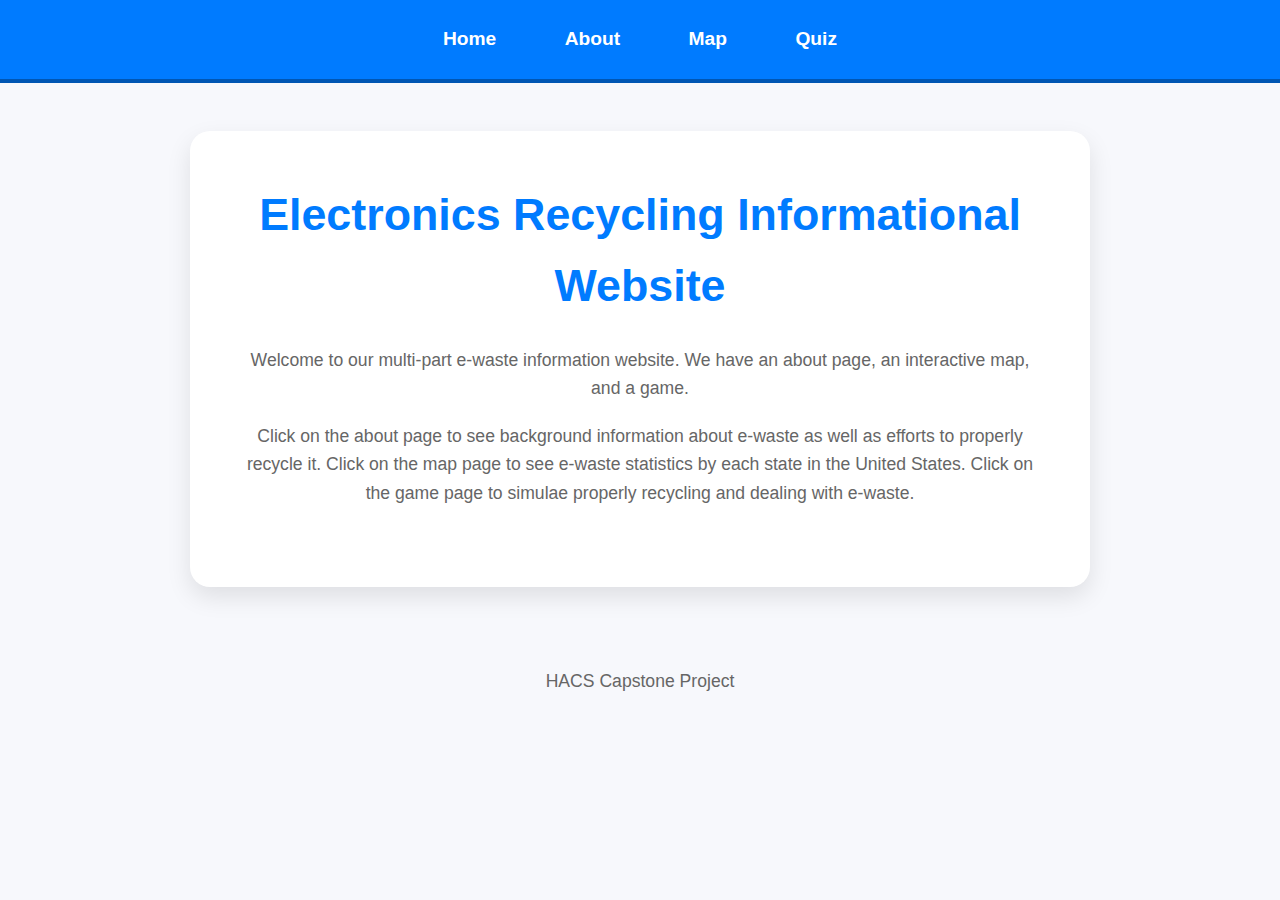
<file: E-waste Website/index.html>
<!DOCTYPE html>
<html lang="en">
<head>
    <meta content="width=device-width, initial-scale=1.0">
    <title>Home Page</title>
    <link rel="stylesheet" href="styles.css">
</head>
<body>
    <header>
        <nav>
            <a href="index.html">Home</a>
            <a href="about.html">About</a>
            <a href="map.html">Map</a>
            <a href="quiz.html">Quiz</a>
        </nav>
    </header>
    <main>
        <h1>Electronics Recycling Informational Website</h1>

        <p style="margin-bottom: 20px;">
            Welcome to our multi-part e-waste information website. We have an about page, an interactive map, and a game.
        </p>

        <section>
            <p>
                Click on the about page to see background information about e-waste as well as efforts to properly recycle it. Click on the map page to see e-waste statistics by each state in the United States. Click on the game page to simulae properly recycling and dealing with e-waste.
            </p>
        </section>
    </main>
    <footer>
        <p>HACS Capstone Project</p>
    </footer>
</body>
</html>
</file>
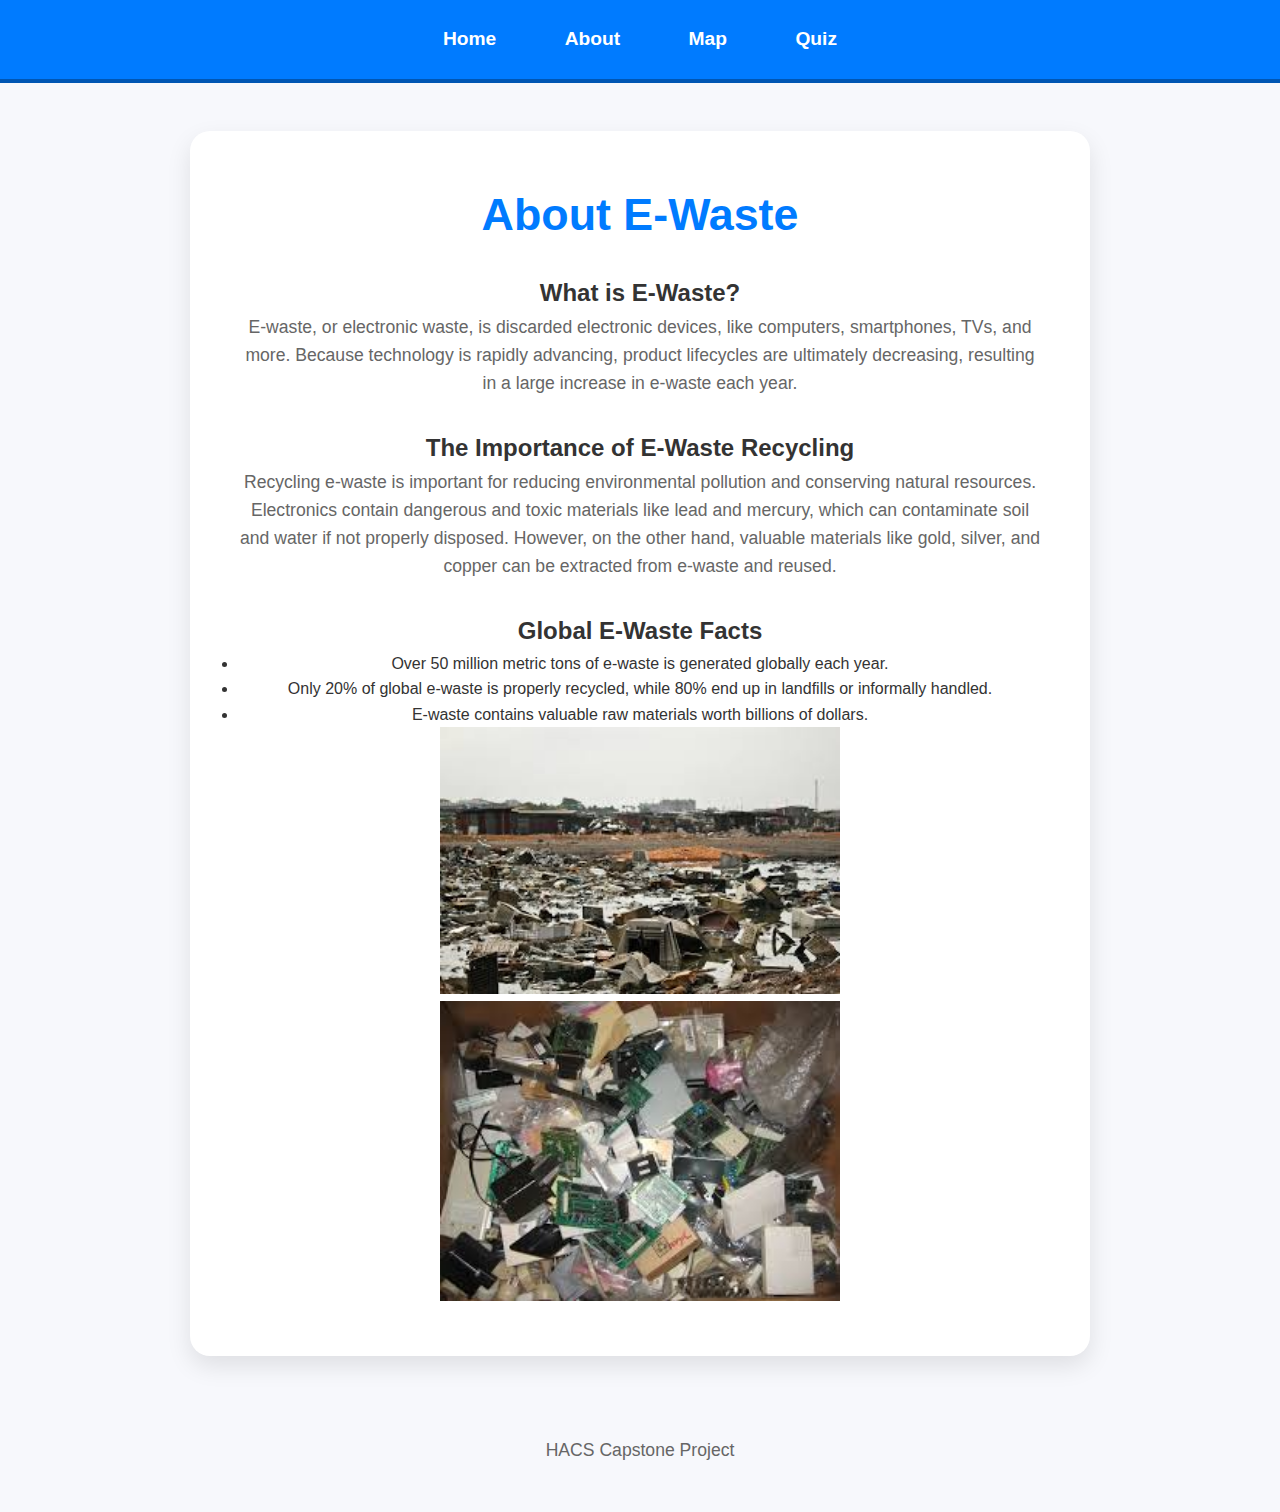
<file: E-waste Website/about.html>
<!DOCTYPE html>
<html lang="en">
<head>
    <meta content="width=device-width, initial-scale=1.0">
    <title>About Page</title>
    <link rel="stylesheet" href="styles.css">
</head>
<body>
    <header>
        <nav>
            <a href="index.html">Home</a>
            <a href="about.html">About</a>
            <a href="map.html">Map</a>
            <a href="quiz.html">Quiz</a>
        </nav>
    </header>
    <main>
        <h1>About E-Waste</h1>
       
        <section>
            <h2>What is E-Waste?</h2>
            <p>
                E-waste, or electronic waste, is discarded electronic devices, like computers, smartphones, TVs, and more. 
                Because technology is rapidly advancing, product lifecycles are ultimately decreasing, resulting in a large increase in e-waste each year.
            </p>

            <h2>The Importance of E-Waste Recycling</h2>
            <p>
                Recycling e-waste is important for reducing environmental pollution and conserving natural resources. Electronics contain dangerous and toxic materials like lead and mercury, 
                which can contaminate soil and water if not properly disposed. However, on the other hand,  valuable materials like gold, silver, and copper can be extracted from 
                e-waste and reused.
            </p>

            <h2>Global E-Waste Facts</h2>
            <ul>
                <li>Over 50 million metric tons of e-waste is generated globally each year.</li>
                <li>Only 20% of global e-waste is properly recycled, while 80% end up in landfills or informally handled.</li>
                <li>E-waste contains valuable raw materials worth billions of dollars.</li>
            </ul>

            <div class="image-container">
                <img src="[data-uri]" alt="E-Waste Recycling Process" style="width: 400px;">
                <img src="[data-uri]" alt="A Pile of E-Waste" style="width: 400px;">
            </div>
        </section>
    </main>
    <footer>
        <p>HACS Capstone Project</p>
    </footer>
</body>
</html>
</file>
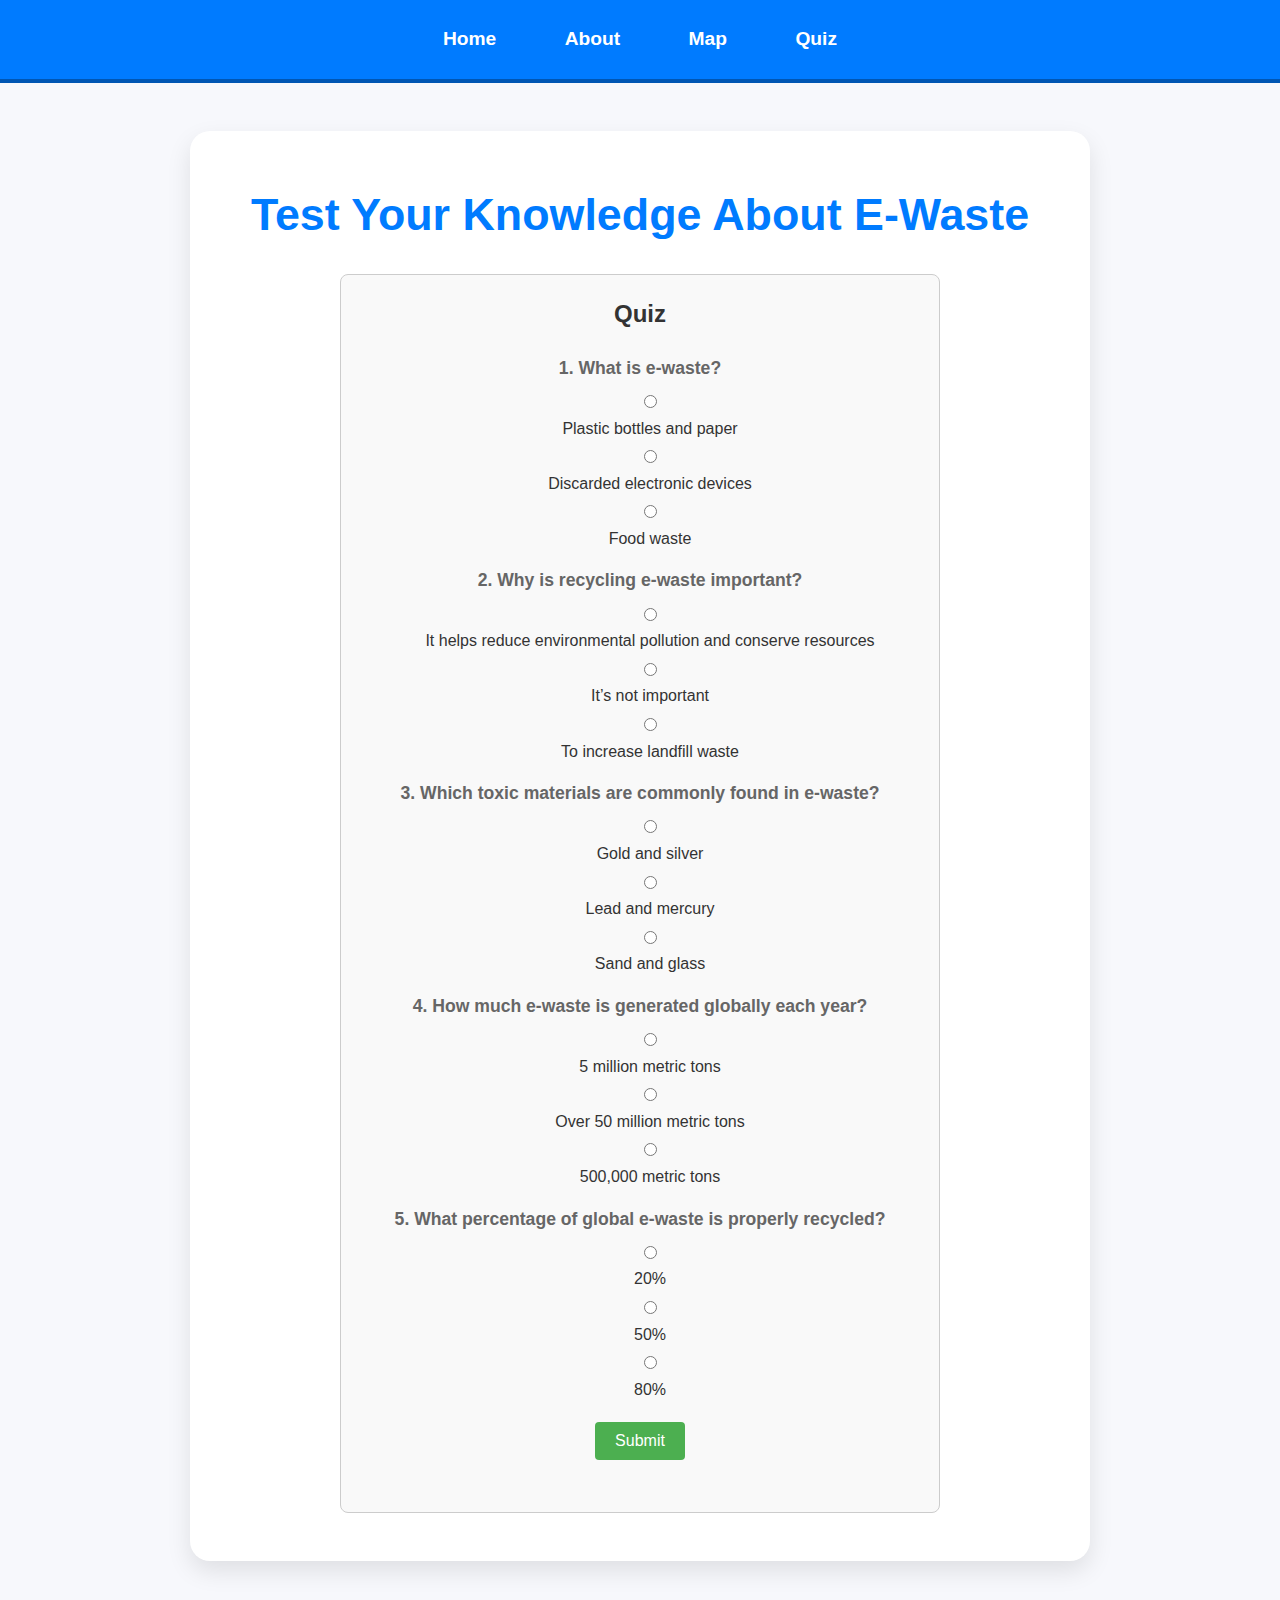
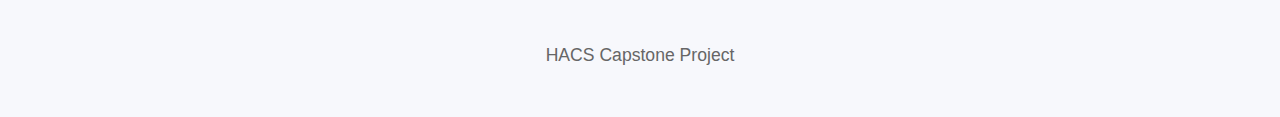
<file: E-waste Website/quiz.html>
<!DOCTYPE html>
<html lang="en">
<head>
    <meta charset="UTF-8">
    <meta name="viewport" content="width=device-width, initial-scale=1.0">
    <title>Home Page</title>
    <link rel="stylesheet" href="styles.css">
    
</head>
<body>
    <header>
        <nav>
            <a href="index.html">Home</a>
            <a href="about.html">About</a>
            <a href="map.html">Map</a>
            <a href="quiz.html">Quiz</a>
        </nav>
    </header>
    <main>
        <h1>Test Your Knowledge About E-Waste</h1>

        
        <section id="quiz-section">
            <h2>Quiz</h2>

            
            <div class="question-container">
                <p class="question-text">1. What is e-waste?</p>
                <div class="answer-options">
                    <input type="radio" id="q1a" name="q1" value="a">
                    <label for="q1a">Plastic bottles and paper</label>

                    <input type="radio" id="q1b" name="q1" value="b">
                    <label for="q1b">Discarded electronic devices</label>

                    <input type="radio" id="q1c" name="q1" value="c">
                    <label for="q1c">Food waste</label>
                </div>
            </div>

           
            <div class="question-container">
                <p class="question-text">2. Why is recycling e-waste important?</p>
                <div class="answer-options">
                    <input type="radio" id="q2a" name="q2" value="a">
                    <label for="q2a">It helps reduce environmental pollution and conserve resources</label>

                    <input type="radio" id="q2b" name="q2" value="b">
                    <label for="q2b">It’s not important</label>

                    <input type="radio" id="q2c" name="q2" value="c">
                    <label for="q2c">To increase landfill waste</label>
                </div>
            </div>

            
            <div class="question-container">
                <p class="question-text">3. Which toxic materials are commonly found in e-waste?</p>
                <div class="answer-options">
                    <input type="radio" id="q3a" name="q3" value="a">
                    <label for="q3a">Gold and silver</label>

                    <input type="radio" id="q3b" name="q3" value="b">
                    <label for="q3b">Lead and mercury</label>

                    <input type="radio" id="q3c" name="q3" value="c">
                    <label for="q3c">Sand and glass</label>
                </div>
            </div>

            
            <div class="question-container">
                <p class="question-text">4. How much e-waste is generated globally each year?</p>
                <div class="answer-options">
                    <input type="radio" id="q4a" name="q4" value="a">
                    <label for="q4a">5 million metric tons</label>

                    <input type="radio" id="q4b" name="q4" value="b">
                    <label for="q4b">Over 50 million metric tons</label>

                    <input type="radio" id="q4c" name="q4" value="c">
                    <label for="q4c">500,000 metric tons</label>
                </div>
            </div>

            
            <div class="question-container">
                <p class="question-text">5. What percentage of global e-waste is properly recycled?</p>
                <div class="answer-options">
                    <input type="radio" id="q5a" name="q5" value="a">
                    <label for="q5a">20%</label>

                    <input type="radio" id="q5b" name="q5" value="b">
                    <label for="q5b">50%</label>

                    <input type="radio" id="q5c" name="q5" value="c">
                    <label for="q5c">80%</label>
                </div>
            </div>

           
            <button onclick="checkAnswers()">Submit</button>

            
            <p id="quiz-result"></p>
        </section>
    </main>
    <footer>
        <p>HACS Capstone Project</p>
    </footer>

    <script>
        function checkAnswers() {
            const answers = {
                q1: 'b', 
                q2: 'a', 
                q3: 'b', 
                q4: 'b', 
                q5: 'a'  
            };

            let score = 0;
            for (let question in answers) {
                const selected = document.querySelector(`input[name="${question}"]:checked`);
                if (selected && selected.value === answers[question]) {
                    score++;
                }
            }

            document.getElementById('quiz-result').innerText = `You scored ${score} out of 5.`;
        }
    </script>
</body>
</html>
</file>
<file: E-waste Website/styles.css>
* {
    margin: 0;
    padding: 0;
    box-sizing: border-box;
}

body {
    font-family: 'Montserrat', sans-serif;
    background-color: #f7f8fc;
    color: #333;
    line-height: 1.6;
}

header {
    padding: 1.5rem 0;
    background-color: #007bff;
    text-align: center;
    color: #fff;
    border-bottom: 4px solid #0056b3;
}

header nav a {
    color: #fff;
    margin: 0 1rem;
    text-decoration: none;
    font-size: 1.2rem;
    font-weight: bold;
    transition: background-color 0.3s ease;
    padding: 0.5rem 1rem;
    border-radius: 30px;
}

header nav a:hover {
    background-color: #0056b3;
}

main {
    margin: 3rem auto;
    max-width: 900px;
    background-color: #fff;
    padding: 3rem;
    border-radius: 20px;
    box-shadow: 0 10px 25px rgba(0, 0, 0, 0.1);
    text-align: center;
}

h1 {
    font-size: 2.8rem;
    color: #007bff;
    margin-bottom: 1.5rem;
}

p {
    font-size: 1.1rem;
    color: #666;
    margin-bottom: 2rem;
}

button {
    background-color: #007bff;
    color: #fff;
    padding: 1rem 2rem;
    border: none;
    border-radius: 30px;
    font-size: 1rem;
    cursor: pointer;
    transition: background-color 0.3s ease, transform 0.3s ease;
}

button:hover {
    background-color: #0056b3;
    transform: translateY(-2px);
}

footer {
    margin-top: 4rem;
    text-align: center;
    font-size: 1rem;
    color: #888;
    padding: 1rem;
}

.map-container {
    display: flex;
    justify-content: center;
    align-items: center;
    height: 100%;
    padding: 20px;
}

.tab-container {
    display: flex;
    justify-content: center;
    margin-bottom: 20px;
}

.tab {
    padding: 10px 20px;
    cursor: pointer;
    background-color: #f0f0f0;
    border: 1px solid #ccc;
    margin-right: 10px;
    font-weight: bold;
    border-radius: 5px;
}

.tab:hover {
    background-color: #ddd;
}

.tab.active {
    background-color: #87CEFA;
    color: white;
}

#regions_div path {
    stroke: #333333;
    stroke-width: 2;
}

.google-visualization-tooltip {
    background: #ffffff;
    border: 1px solid #888888;
    border-radius: 5px;
    padding: 8px;
    font-family: Arial, sans-serif;
    font-size: 14px;
    color: #333333;
    box-shadow: 0px 0px 8px rgba(0, 0, 0, 0.2);
}

#quiz-section {
    max-width: 600px;
    margin: 0 auto;
    padding: 20px;
    border: 1px solid #ccc;
    border-radius: 8px;
    background-color: #f9f9f9;
}

#quiz-section h2 {
    text-align: center;
    color: #333;
    margin-bottom: 20px;
}

.question-container {
    margin-bottom: 15px;
}

.question-text {
    font-weight: bold;
    margin-bottom: 8px;
}

.answer-options {
    margin-left: 20px;
}

.answer-options label {
    display: block;
    margin-bottom: 4px;
    cursor: pointer;
}

button {
    display: block;
    margin: 20px auto;
    padding: 10px 20px;
    font-size: 16px;
    background-color: #4CAF50;
    color: white;
    border: none;
    border-radius: 4px;
    cursor: pointer;
}

button:hover {
    background-color: #45a049;
}

#quiz-result {
    text-align: center;
    font-size: 18px;
    font-weight: bold;
    margin-top: 20px;
}
</file>
